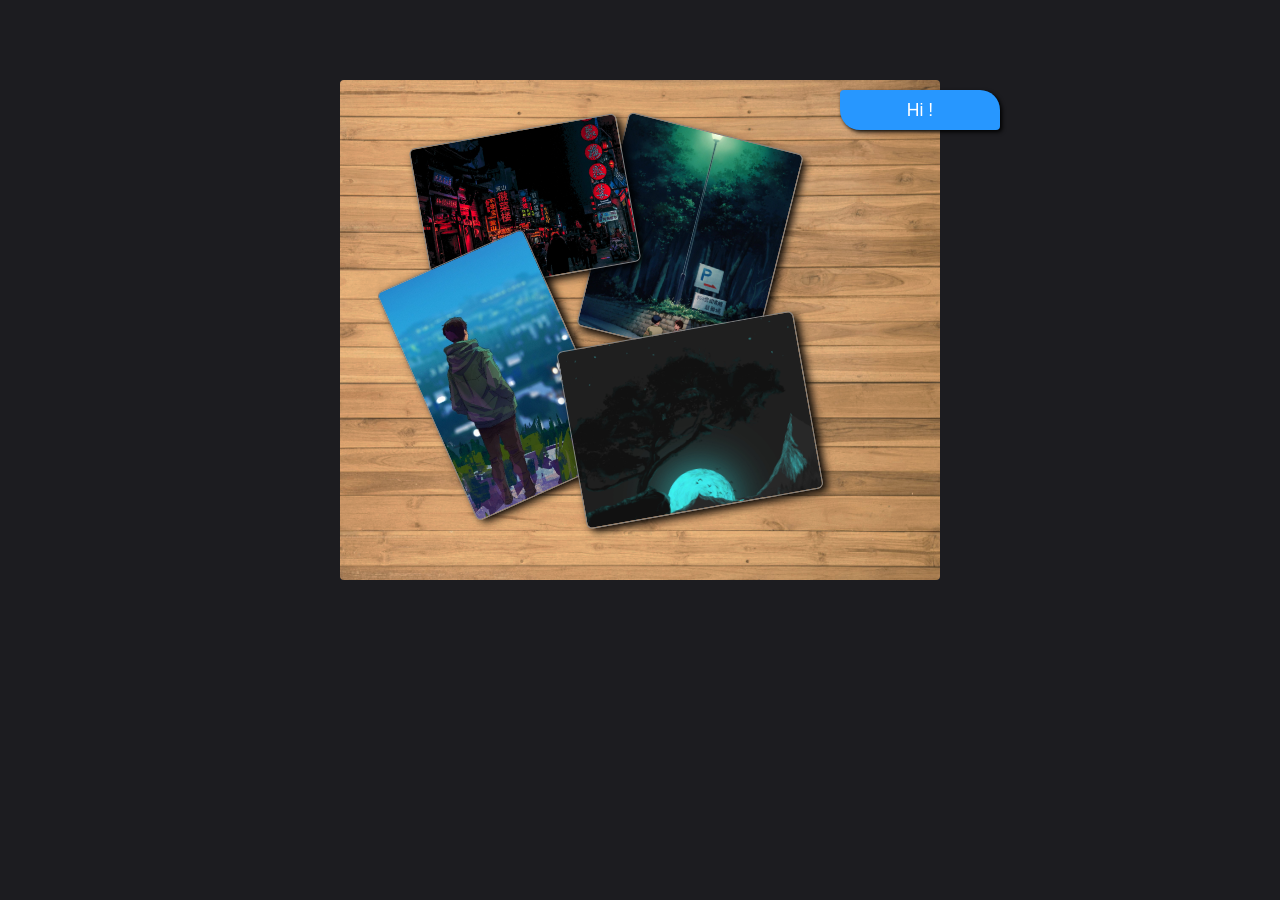
<file: index.html>
<!DOCTYPE html>
<html lang="en">
  <head>
    <meta charset="UTF-8" />
    <meta name="viewport" content="width=device-width, initial-scale=1.0" />
    <title>Image Cards</title>
    <link rel="stylesheet" href="style.css" />
  </head>
  <body>
    <div class="loader_container">
      <div class="loader"></div>
    </div>
    <div class="container">
      <div class="img-div">
        <img src="./img/i1.jpg" alt="" id="img1" tabindex="0" loading="lazy" />
        <img src="./img/i2.jpg" alt="" id="img2" tabindex="0" loading="lazy" />
        <img src="./img/i3.jpg" alt="" id="img3" tabindex="0" loading="lazy" />
        <img src="./img/i4.jpg" alt="" id="img4" tabindex="0" loading="lazy" />
      </div>
      <button>Hi !</button>
    </div>

    <script>
      const loaderContainer = document.querySelector(".loader_container");
      window.addEventListener("load", () => {
        loaderContainer.style.display = "none";
      });
    </script>
  </body>
</html>
</file>
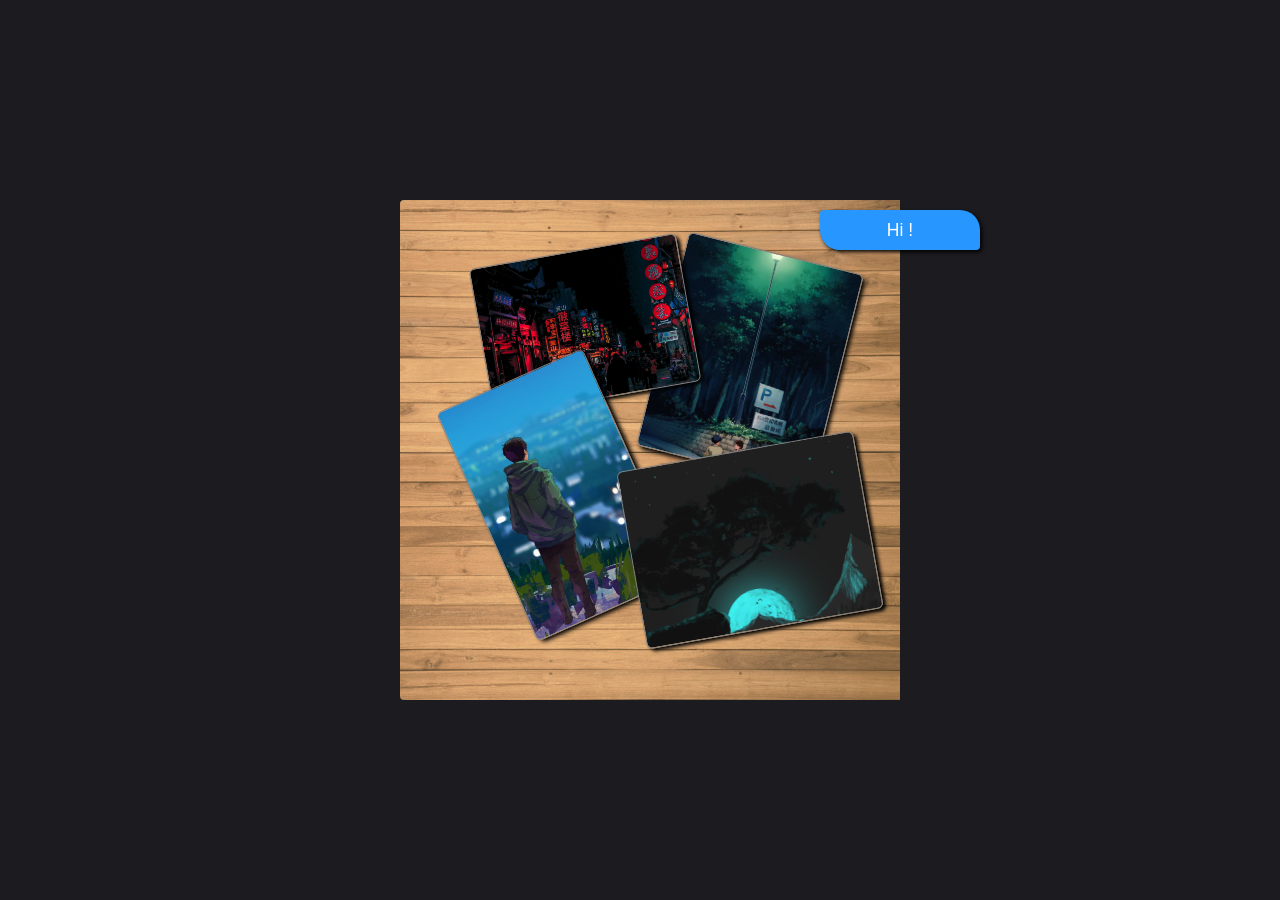
<file: gallery.html>
<!DOCTYPE html>
<html lang="en">
  <head>
    <meta charset="UTF-8" />
    <meta name="viewport" content="width=device-width, initial-scale=1.0" />
    <title>Image Cards</title>
    <style>
      * {
        margin: 0;
        padding: 0;
        box-sizing: border-box;
      }
      body {
        background-color: rgb(28, 28, 32);
      }
      .container {
        width: 600px;
        height: 500px;
        display: flex;
        justify-content: center;
        align-items: center;
        background: url("table-texture.jpg");
        background-size: contain;
        background-repeat: no-repeat;
        border: none;
        border-radius: 4px;

        position: absolute;
        top: 50%;
        left: 50%;
        transform: translateX(-40%) translateY(-50%);
      }
      .img-div {
        width: 440px;
        height: 400px;
        position: relative;
      }
      #img1,
      #img2,
      #img3,
      #img4 {
        position: absolute;
        border-radius: 6px;
        object-fit: cover;
        border: 1px solid gray;
        box-shadow: 3px 3px 4px;

        transition: all 0.3s ease-in-out;
        animation: opacity-scale 1s ease-in;
      }
      @keyframes opacity-scale {
        0% {
          transform: scale(2) rotate(10deg);
          opacity: 0;
        }
        100% {
          transform: scale(1) rotate(auto);
          opacity: 1;
        }
      }
      #img1 {
        width: 210px;
        height: 150px;
        top: 0;
        transform: rotate(-10deg);
        z-index: 1;
      }
      #img2 {
        width: 160px;
        height: 250px;
        bottom: 30px;
        transform: rotate(-24deg);
        z-index: 2;
      }
      #img3 {
        width: 180px;
        height: 220px;
        right: 80px;
        transform: rotate(14deg);
      }
      #img4 {
        width: 240px;
        height: 180px;
        bottom: 20px;
        right: 50px;
        transform: rotate(-10deg);
        z-index: 3;
      }
      #img1:hover,
      #img4:hover {
        transform: rotate(-4deg) scale(1.05);
        cursor: pointer;
      }
      #img3:hover {
        transform: rotate(24deg) scale(1.05);
        cursor: pointer;
      }
      #img2:hover {
        transform: rotate(-16deg) scale(1.05);
        cursor: pointer;
      }
      #img1:focus,
      #img2:focus,
      #img3:focus,
      #img4:focus {
        transform: rotate(0deg) scale(1.5);
        z-index: 5;
        top: 20%;
        left: 20%;
      }
      button {
        background-color: rgb(39, 151, 255);
        width: 160px;
        height: 40px;
        border: none;
        border-radius: 4px 20px 4px 20px;
        color: white;
        font-size: 1.1rem;
        box-shadow: 2px 2px 4px black;
        position: absolute;
        top: 10px;
        right: 20px;

        transition: all 0.5s;
      }
      button:hover {
        cursor: pointer;
        padding-right: 50px;
        background-color: rgb(30, 92, 150);
        border-radius: 20px 4px 20px 4px;
      }
    </style>
  </head>
  <body>
    <div class="container">
      <div class="img-div">
        <img src="i1.jpg" alt="" id="img1" tabindex="0" loading="lazy" />
        <img src="i2.jpg" alt="" id="img2" tabindex="0" loading="lazy" />
        <img src="i3.jpg" alt="" id="img3" tabindex="0" loading="lazy" />
        <img src="i4.jpg" alt="" id="img4" tabindex="0" loading="lazy" />
      </div>
      <button>Hi !</button>
    </div>
  </body>
</html>
</file>
<file: style.css>
* {
    margin: 0;
    padding: 0;
    box-sizing: border-box;
  }

  body {
    background-color: rgb(28, 28, 32);
    padding-top: 5rem;
  }

  .container {
    position: relative;
    width: 600px;
    height: 500px;
    display: flex;
    justify-content: center;
    align-items: center;
    background: url("./table-texture.jpg");
    background-size: cover;
    background-repeat: no-repeat;
    border: none;
    border-radius: 4px;
    margin: auto;
  }

  .img-div {
    width: 440px;
    height: 400px;
    position: relative;
  }

  #img1,
  #img2,
  #img3,
  #img4 {
    position: absolute;
    border-radius: 6px;
    object-fit: cover;
    border: 1px solid gray;
    box-shadow: 4px 4px 8px black;

    transition: all 0.3s ease-in-out;
    animation: opacity-scale 1s ease-in;
  }

  @keyframes opacity-scale {
    0% {
      transform: scale(2) rotate(10deg);
      opacity: 0;
    }

    100% {
      transform: scale(1) rotate(auto);
      opacity: 1;
    }
  }

  #img1 {
    width: 210px;
    height: 150px;
    top: 0;
    transform: rotate(-10deg);
    z-index: 1;
  }

  #img2 {
    width: 160px;
    height: 250px;
    bottom: 30px;
    transform: rotate(-24deg);
    z-index: 2;
  }

  #img3 {
    width: 180px;
    height: 220px;
    right: 80px;
    transform: rotate(14deg);
  }

  #img4 {
    width: 240px;
    height: 180px;
    bottom: 20px;
    right: 50px;
    transform: rotate(-10deg);
    z-index: 3;
  }

  #img1:hover,
  #img4:hover {
    transform: rotate(-4deg) scale(1.05);
    cursor: pointer;
  }

  #img3:hover {
    transform: rotate(24deg) scale(1.05);
    cursor: pointer;
  }

  #img2:hover {
    transform: rotate(-16deg) scale(1.05);
    cursor: pointer;
  }

  #img1:focus,
  #img2:focus,
  #img3:focus,
  #img4:focus {
    transform: rotate(0deg) scale(1.5);
    z-index: 5;
    top: 20%;
    left: 20%;
  }

  button {
    background-color: rgb(39, 151, 255);
    width: 160px;
    height: 40px;
    border: none;
    border-radius: 4px 20px 4px 20px;
    color: white;
    font-size: 1.1rem;
    box-shadow: 2px 2px 4px black;
    position: absolute;
    top: 10px;
    right: -60px;

    transition: all 0.5s;
  }

  button:hover {
    cursor: pointer;
    padding-right: 50px;
    background-color: rgb(30, 92, 150);
    border-radius: 20px 4px 20px 4px;
  }

  .loader_container {
    position: fixed;
    width: 100%;
    height: 100%;
    display: flex;
    justify-content: center;
    align-items: center;
    background-color: rgb(28, 28, 32);
    top: 0;
    left: 0;
    z-index: 1000;
  }

  .loader {
    width: 40px;
    height: 40px;
    border: 5px solid white;
    border-top: 5px solid rgb(39, 151, 255);
    border-radius: 50%;
    animation: spin 1s linear infinite;
  }

  @keyframes spin {
    0% {
      transform: rotate(0deg);
    }

    100% {
      transform: rotate(360deg);
    }
  }
</file>
